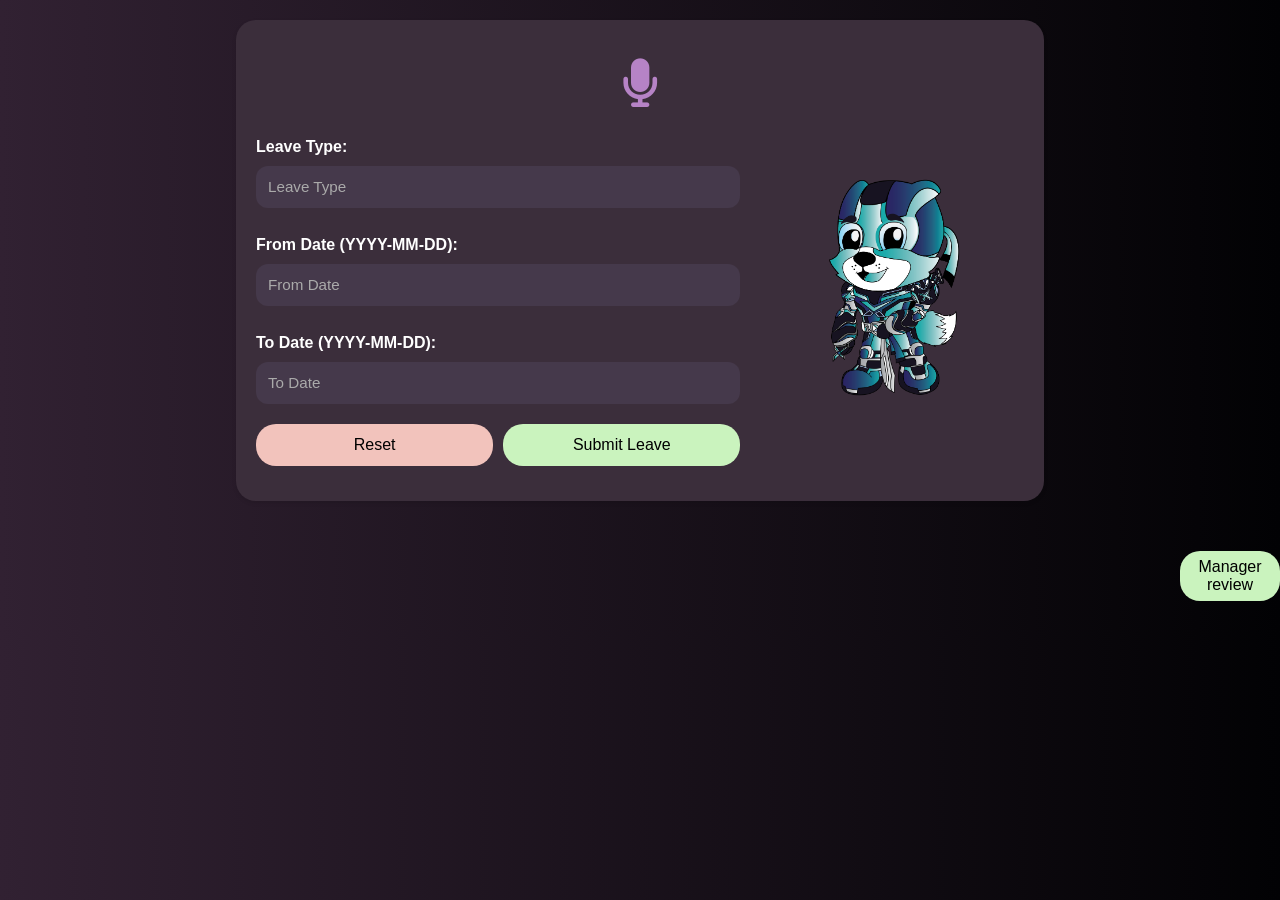
<file: templates/index.html>
<!DOCTYPE html>
<html lang="en">
  <head>
    <meta charset="UTF-8" />
    <meta name="viewport" content="width=device-width, initial-scale=1.0" />
    <title>Voice Leave Application</title>
    <link
      rel="stylesheet"
      href="https://cdnjs.cloudflare.com/ajax/libs/font-awesome/6.7.2/css/all.min.css"
      integrity="sha512-Evv84Mr4kqVGRNSgIGL/F/aIDqQb7xQ2vcrdIwxfjThSH8CSR7PBEakCr51Ck+w+/U6swU2Im1vVX0SVk9ABhg=="
      crossorigin="anonymous"
      referrerpolicy="no-referrer"
    />
    <link rel="stylesheet" href="/static/css/style.css" />
  </head>
  <body>
    <div class="container">
      <!-- <h1>Voice Leave Application</h1> -->
      <h1>
        <i class="fa-solid fa-microphone" id="start-voice" class="mic-icon"></i>
        
        <div class="listening-icon" id="listening-icon">
          <i class="fa-solid fa-microphone mic-icon"></i>
          <div class="pulse-div">
            <span></span>
            <span></span>
            <span></span>
          </div>
        </div>
      </h1>
      <div id="response" class="response"></div>
      <div class="main-container">
        <div class="left-container">
          <div>
            <label><strong>Leave Type:</strong></label>
            <input
              type="text"
              id="leave-type"
              class="output"
              placeholder="Leave Type"
              readonly
            />
          </div>
          <br />
          <div>
            <label><strong>From Date (YYYY-MM-DD):</strong></label>
            <input
              type="text"
              id="from-date-combined"
              class="output"
              placeholder="From Date"
              readonly
            />
          </div>
          <br />
          <div>
            <label><strong>To Date (YYYY-MM-DD):</strong></label>
            <input
              type="text"
              id="to-date-combined"
              class="output"
              placeholder="To Date"
              readonly
            />
          </div>
          <div class="btn-container">
            <button id="reset">Reset</button>
            <button id="submit-leave">Submit Leave</button>
          </div>
          
        </div>
        <div class="right-container">
          <img
            src="/static/images/Trilog.png"
            class="logo"
            alt="Invincix-HERO"
          />
        </div>
      </div>
    </div>

    <a href="https://voice-leave-app.onrender.com/manager_review" id="m-page">
      <button id="redirect">
        Manager review
      </button>
    </a>
<script src="/static/js/script.js"></script>
</body>
</html>
</file>
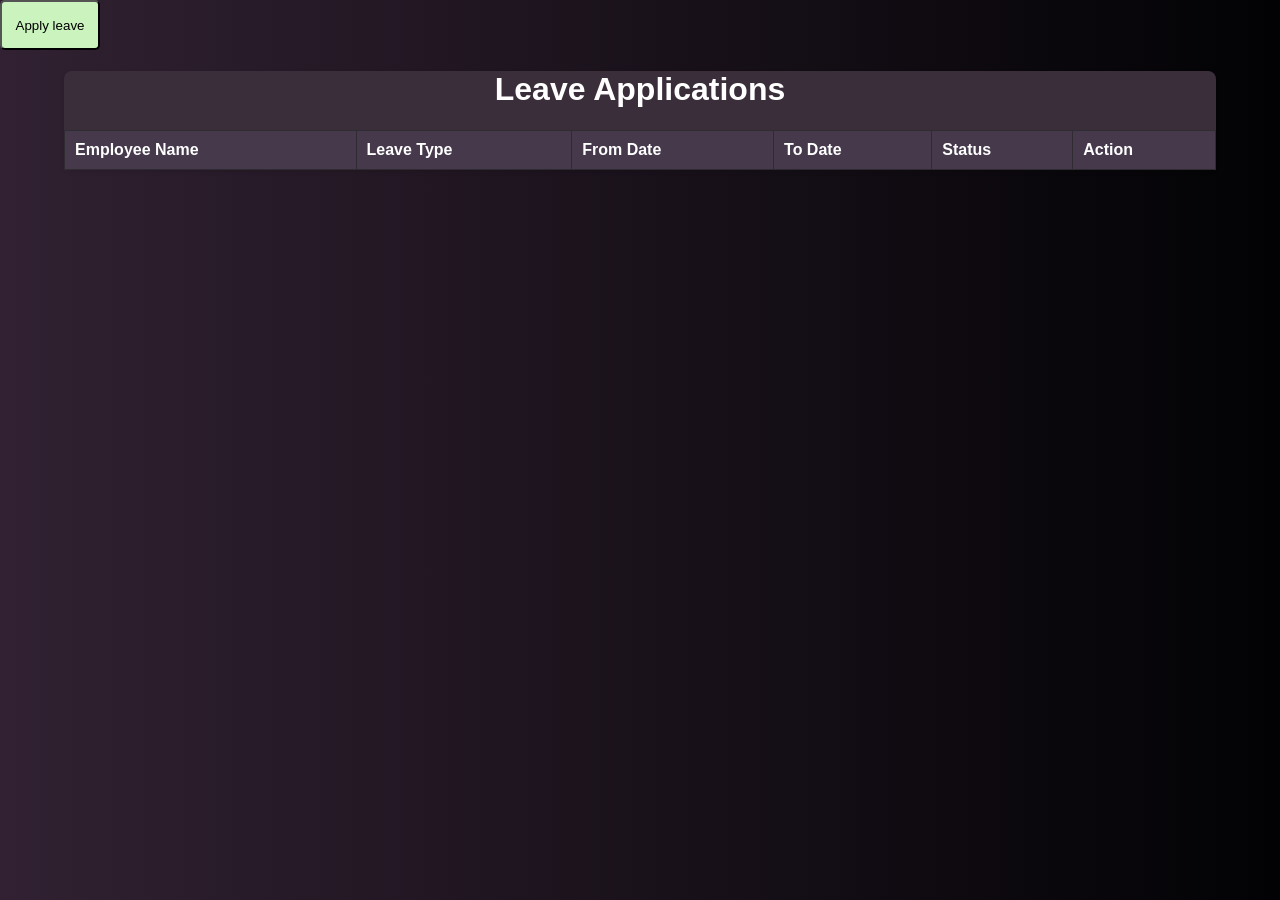
<file: templates/manager.html>
<!DOCTYPE html>
<html lang="en">
<head>
    <meta charset="UTF-8">
    <meta name="viewport" content="width=device-width, initial-scale=1.0">
    <title>Managerial Leave Review</title>
    <link rel="stylesheet" href="/static/css/manager.css">
</head>
<body>
   <div class="redirect">
    <a href="https://voice-leave-app.onrender.com/voice_application" id="m-page">
        <button id="redirect">
          Apply leave
        </button>
      </a>
   </div>
    <div class="container">
        <h1>Leave Applications</h1>
        <table id="applications-table">
            <thead>
                <tr>
                    <th>Employee Name</th>
                    <th>Leave Type</th>
                    <th>From Date</th>
                    <th>To Date</th>
                    <th>Status</th>
                    <th>Action</th>
                </tr>
            </thead>
            <tbody>
                <!-- Leave applications will be dynamically inserted here -->
            </tbody>
        </table>
    </div>

    

    <script src="/static/js/manager.js"></script>
</body>
</html>
</file>
<file: static/css/style.css>
body {
  font-family: Arial, sans-serif;
  margin: 0;
  padding: 0;
  background-color: #f4f4f9;
  /* display: flex;
  justify-content: center;
  align-items: center; */
 /* background-image:url(/static/images/Desktop\ wallpaper.jpg);
  background-size:cover;*/
  background: linear-gradient(to right, rgba(49,33,50,1), rgba(2,2,4,1));
  
  
  
}

.container {
  max-width: 60%;
  display: flex;
  flex-direction: column;
  align-items: center;
  justify-content: center;
  margin: 20px auto;
  background: #fff;
  padding: 20px;
  border-radius: 20px;
  background: none repeat;
  box-shadow: 0 2px 4px rgba(0, 0, 0, 0.1);
  background-color: #3b2e3b;
  
  
}

.container>h1>i{
  font-size: 1.7em;
  color:#b683c6;
}



.text-container {
  position: relative;
  padding: 2rem;
  background: rgba(255, 255, 255, 0.9);
  border-radius: 10px;
  box-shadow: 0 8px 32px rgba(31, 38, 135, 0.15);
  transition: transform 1s ease;
}

.text-container:hover {
  transform: translateY(-5px);
}


.main-container {
  display: flex;
  flex-direction: row;
  justify-content: space-between;
  align-items: flex-start;
  gap: 20px;
  
}

.left-container {
  display: flex;
  width: 65%;
  flex-direction: column;
  gap: 5px;
  color: white;
}

.left-container input{
  background-color: transparent;
  border: none;
  background-color: #45394b;
  
}

.right-container {
  display: flex;
  width: 30%;
  flex-direction: column;
  align-items: center;
  justify-content:center;
  padding: 20px;
 
}

.logo {
  width: 80%;
  display: flex;
  align-items: center;
  justify-content: center;
  margin-bottom: 20px;
}

h1 {
  text-align: center;
  color:white;
  display: flex;
  align-items: center;
  justify-content: center;
  gap: 10px;
  font-size: 1.8rem;
  margin-bottom: 20px;
}
.mic-icon {
  cursor: pointer;
  width: 48px; 
  height: 48px; 
  font-size: 48px; 
  color: #b683c6; 
  transition: transform 0.2s ease; /* Smooth shrinking effect */
}

.mic-icon:active {
  transform: scale(0.9); /* Shrinking effect on click */
}

.listening-icon {
  cursor: pointer;
  position: relative;
  display: inline-block;
  text-align: center;
  margin-top: 10px;
  width: 48px; 
  height: 48px;
}

.pulse-div {
  position: absolute;
  top: 50%;
  left: 50%;
  transform: translate(-50%, -50%);
  display: flex;
  justify-content: center;
  align-items: center;
  width: 100%; /* Match parent size */
  height: 100%;
}

.pulse-div span {
  position: absolute;
  width: 80px; /* Pulse size */
  height: 80px;
  border: 2px solid #b683c6; 
  border-radius: 50%;
  animation: pulse 1.5s infinite ease-in-out;
  opacity: 0;
}

.pulse-div span:nth-child(2) {
  animation-delay: 0.3s;
}

.pulse-div span:nth-child(3) {
  animation-delay: 0.6s;
}

@keyframes pulse {
  0% {
    transform: scale(1);
    opacity: 1;
  }
  100% {
    transform: scale(2.5);
    opacity: 0;
  }
}

.output {
  margin-top: 10px;
  padding: 12px;
  border: 1px solid #ddd;
  border-radius: 12px;
  background: #f9f9f9;
  color: white;
  font-size: 1rem;
  width: 100%;
  box-sizing: border-box;
  outline: none;
}

.output::placeholder {
  color: #aaa;
  font-size: 0.95rem;
}

.btn-container{
  display: flex;
  
  gap: 10px;
}

button {
  display: block;
  width: 50%;
  padding: 12px;
  margin: 15px 0;
  border: none;
  border-radius: 20px;
  font-size: 16px;
  cursor: pointer;
  transition: background 0.3s ease-in-out;
  color: black;
  font-weight: 200;
}

#reset{
  background-color:#f2c3bc;
  
}

#submit-leave{
  background-color: #caf3be;
}
#reset:hover{
  background-color:#f08f80;
  
}

#submit-leave:hover{
  background-color: #95ee7a;
}


.response {
  font-weight: bold;
  color: white;
  font-size: 1rem;
  margin-top: 10px;
}

#m-page{
  text-decoration: none;
  float: right;
  bottom: 0;
  transition: background 0.3s ease-in-out;
 
}

#redirect:hover{
  background-color: #95ee7a;
}

.redirect{
 float: right;
}

#redirect{
  height: 50px; 
  width: 100px;
  background-color: #caf3be;
  padding: 5px;
  margin: 30px auto;
}

/* Responsive Design */
@media (max-width: 992px) {
  .main-container {
    flex-direction: column;
  }

  .left-container {
    width: 100%;
  }

  .right-container {
    width: 100%;
  }

  h1 {
    font-size: 1.5rem;
  }
}

@media (max-width: 768px) {
  .container {
    max-width: 95%;
    padding: 15px;
  }

  h1 {
    font-size: 1.3rem;
  }

  .mic-icon,
  .listening-icon {
    width: 28px;
    height: 28px;
  }

  .message {
    left: 150px;
  }

  button {
    font-size: 14px;
    padding: 10px;
  }

  .output {
    font-size: 0.9rem;
  }
}

@media (max-width: 480px) {
  .container {
    padding: 10px;
  }

  h1 {
    font-size: 1.2rem;
    flex-direction: column;
    gap: 5px;
  }

  .mic-icon,
  .listening-icon {
    width: 24px;
    height: 24px;
  }

  button {
    font-size: 12px;
    padding: 8px;
  }

  .output {
    font-size: 0.8rem;
    padding: 10px;
  }
}
</file>
<file: static/css/manager.css>
body {
        font-family: Arial, sans-serif;
        background-color: #f4f4f9;
        margin: 0;
        padding: 0;
        background: linear-gradient(to right, rgba(49,33,50,1), rgba(2,2,4,1));
      }


      #m-page{
        text-decoration: none;
        bottom: 0;
        transition: background 0.3s ease-in-out;
        
      }
      
      #redirect:hover{
        background-color: #95ee7a;
      }
      
      #redirect{
        height: 50px; 
        width: 100px;
        background-color: #caf3be;
        padding: 5px;
        /* margin: 30px auto; */
       
        color: black;
        font-weight: 200;
      }
      
      
      .container {
        max-width: 90vw; /* Use viewport width for better responsiveness */
        margin: 20px auto; /* Maintain center alignment */
        background: #fff;
        padding:0px;
        border-radius: 8px;
        box-shadow: 0 2px 4px rgba(0, 0, 0, 0.1);
        background-color: #3b2e3b;
        color: white;
      }
      
      h1 {
        text-align: center;
        color: white;
      }
      
      table {
        width: 100%;
        border-collapse: collapse;
        margin-top: 20px;
        background-color:#45394b;
      }
      
      th, td {
        padding: 10px;
        border: 1px solid #2f2c31;
        text-align: left;
        
      }
      
      button {
        padding: 5px 10px;
        border-radius: 5px;
       background-color: #caf3be;
        color: black;
        cursor: pointer;
      }
      
      button:hover {
        background-color: #95ee7a;
      }
      
      .reject-btn {
        background-color: #f2c3bc;
      }
      
      .reject-btn:hover {
        background-color:#f08f80;
      }
      
      .voice-btn {
        background-color: #caf3be;
        color: white;
        border-radius: 35%;
        border: none;
        width: 60px;
        height: 30px;
        font-size: 18px;
        display: flex;
        align-items: center;
        justify-content: center;
        cursor: pointer;
      }
      
      .voice-btn:hover {
        background-color:#95ee7a;
      }
      
      .description-box {
        margin-top: 10px;
      }
      
      /* Media Queries for Responsiveness */
      @media (max-width: 768px) {
      
        table {
          font-size: 0.9em; 
          display: block;
          overflow-x: auto;
        }
      
        
       
        button {
          padding: 4px 8px; 
        }
      }
      
      @media (max-width: 480px) {
        
        table {
          font-size: 0.8em;
        }
      
       
        button {
          padding: 3px 6px; 
        }
      }
</file>
